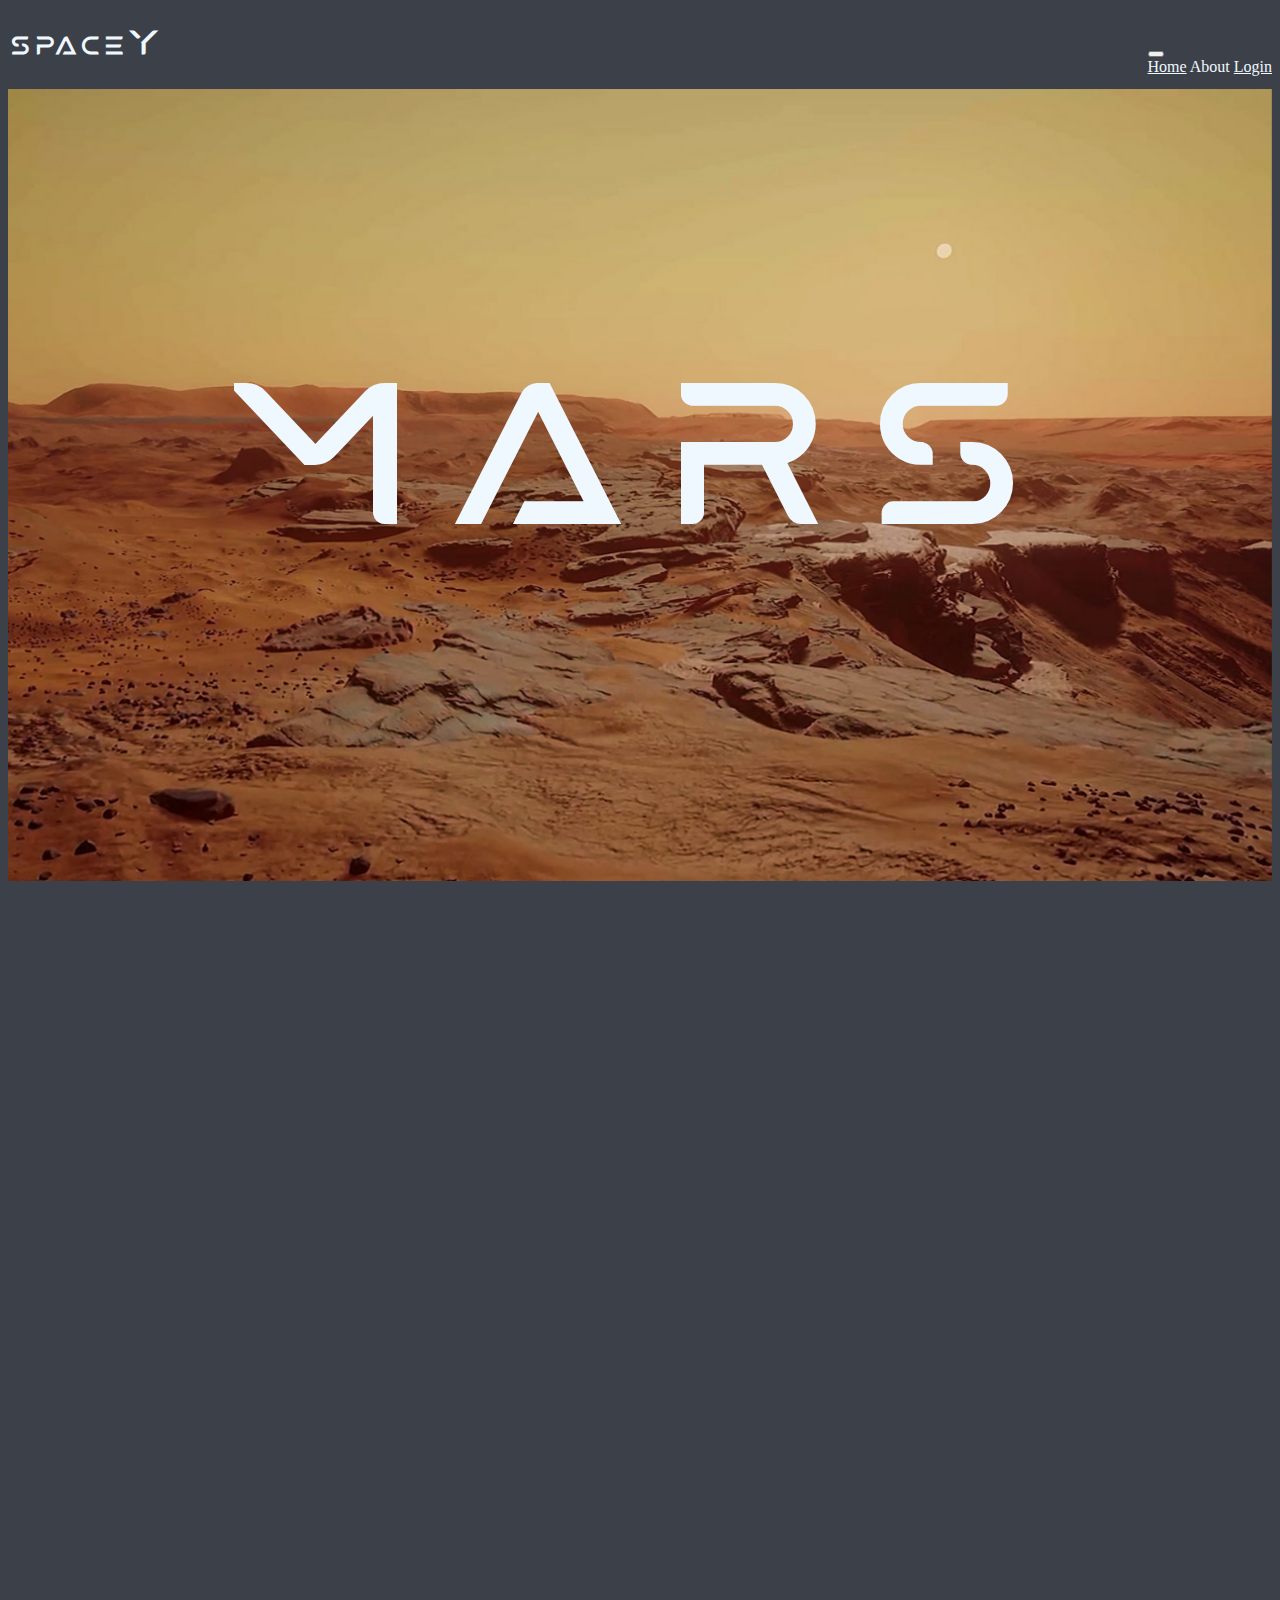
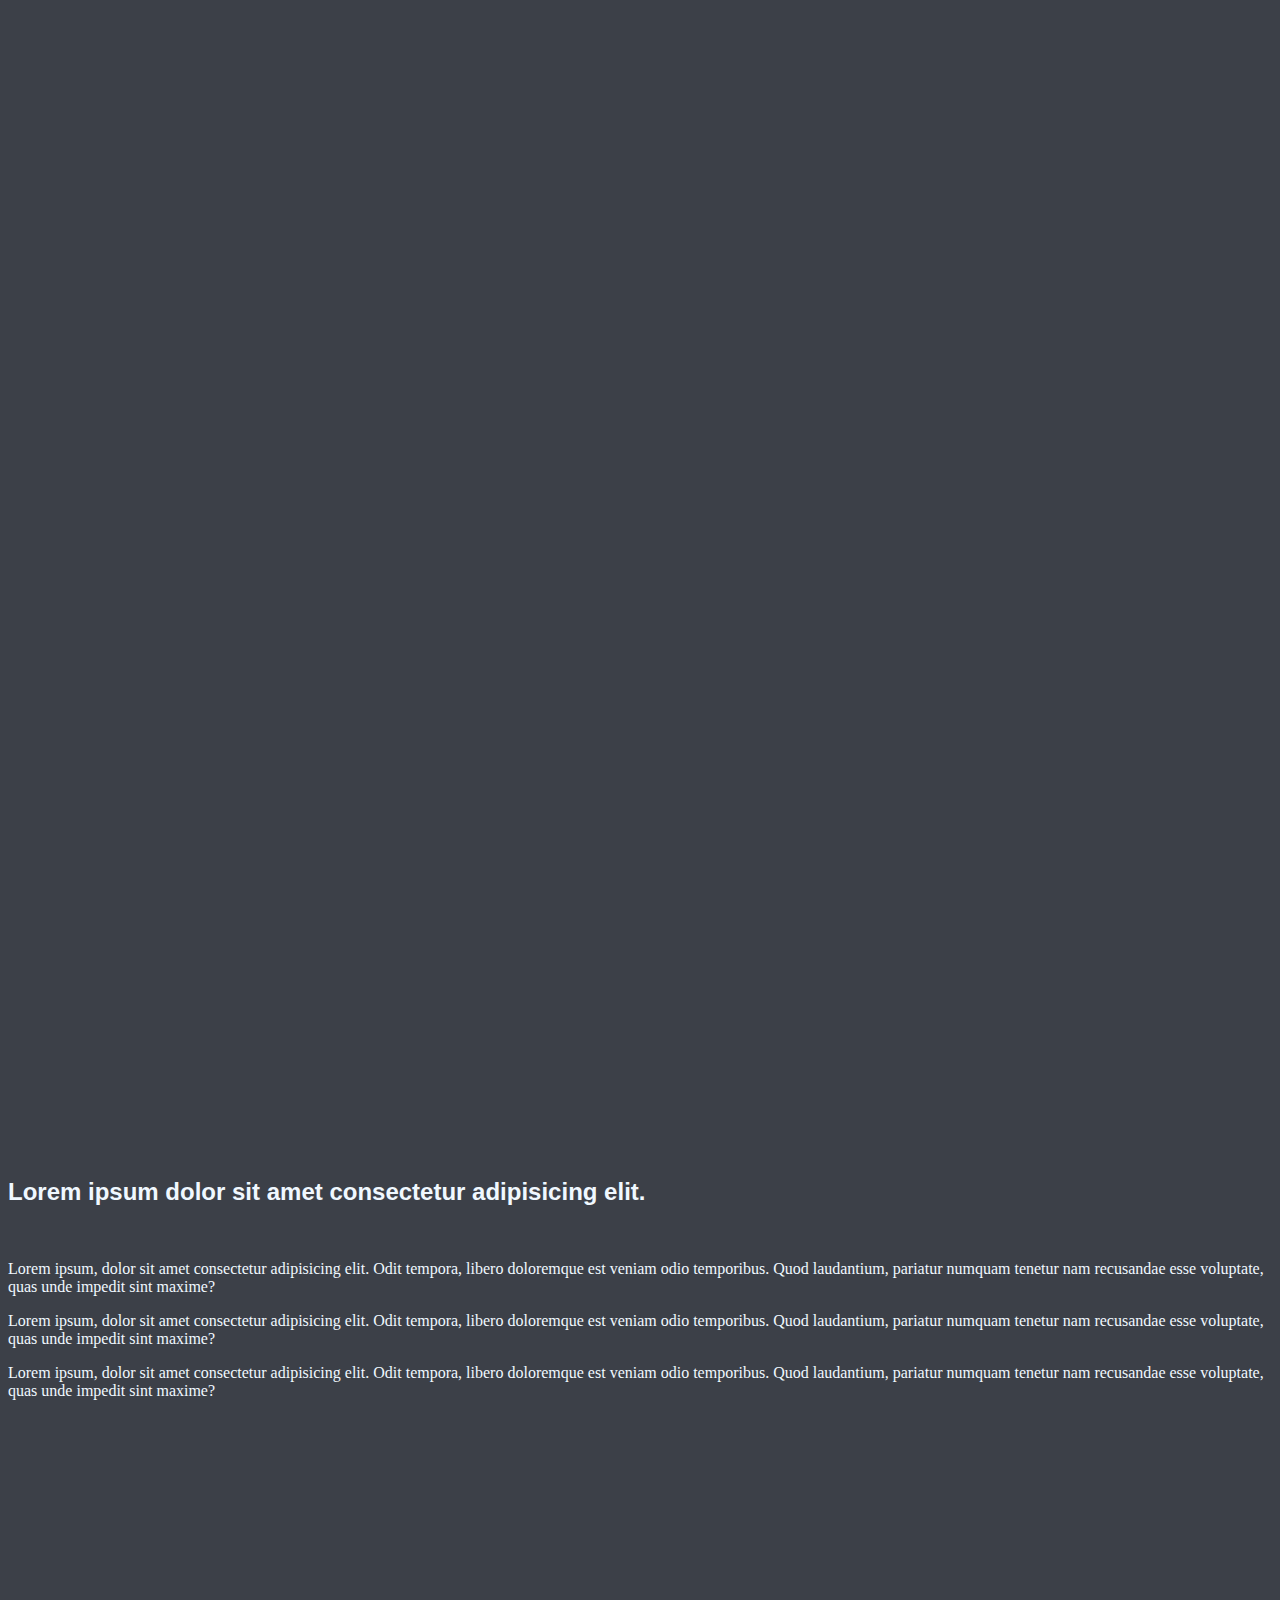
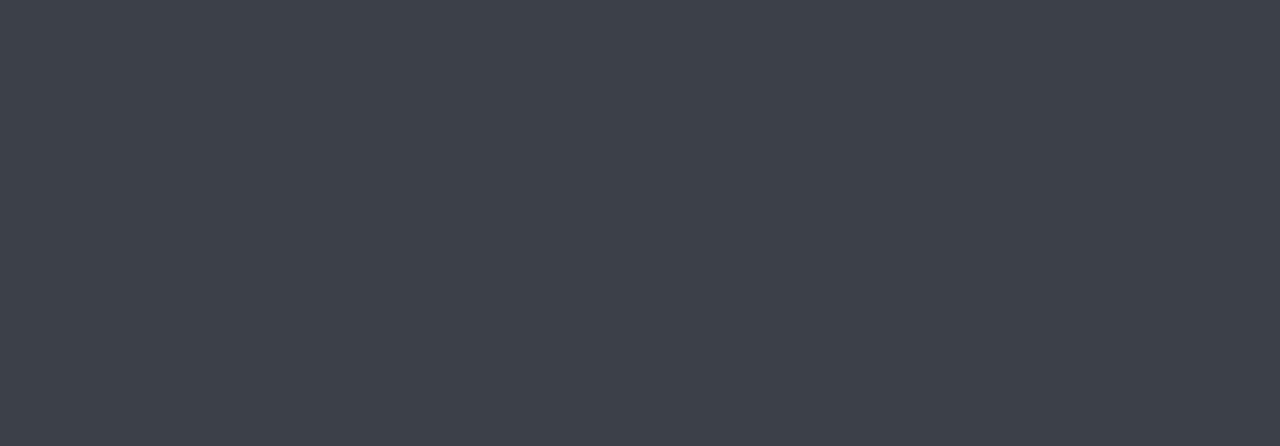
<file: mars.html>
<!DOCTYPE html>
<html lang="en">
<head>
    <meta charset="UTF-8">
    <meta http-equiv="X-UA-Compatible" content="IE=edge">
    <meta name="viewport" content="width=device-width, initial-scale=1.0">
    <link href="https://cdn.jsdelivr.net/npm/bootstrap@5.2.2/dist/css/bootstrap.min.css" rel="stylesheet" integrity="sha384-Zenh87qX5JnK2Jl0vWa8Ck2rdkQ2Bzep5IDxbcnCeuOxjzrPF/et3URy9Bv1WTRi" crossorigin="anonymous">
    <link rel="stylesheet" href="https://unpkg.com/aos@next/dist/aos.css" />
    <link href="style.css" rel="stylesheet">
    <title>SpaceY-Mars</title>
</head>
<body>

  <!--Navbar-->
  <div style="display: flex; justify-content: space-between; align-items: baseline;">

    <div class="title">
      <h2>Space</h2>
      <h1>Y</h1>
    </div>

    <div>
      <nav class="navbar navbar-expand-lg">
        <button class="navbar-toggler" type="button" data-bs-toggle="collapse" data-bs-target="#navbarNavAltMarkup"
          aria-controls="navbarNavAltMarkup" aria-expanded="false" aria-label="Toggle navigation">
          <span class="navbar-toggler-icon"></span>
        </button>
        <div class="collapse navbar-collapse" id="navbarNavAltMarkup">
          <div class="navbar-nav">
            <a class="nav-link nav" href="index.html">Home</a>
            <a class="nav-link nav" data-bs-toggle="modal" data-bs-target="#exampleModal"
              style="cursor: pointer;">About</a>
            <a class="nav-link nav" href="#">Login</a>
          </div>
        </div>
      </nav>
    </div>

  </div>

  <!--Banner-->
  <div class="bannerMoon-Mars" style="background-image:url(img/marsBanner.jpg);">
    <div data-aos="fade-zoom-in" data-aos-easing="ease-in-back" data-aos-delay="200" data-aos-offset="0">
      <h1 class="textB">Mars</h1>
    </div>
  </div>

  <br>

  <!--Imagen Principal-->
  <div data-aos="fade-up" data-aos-duration="2000">
    <h3 style="text-align:center ; color: aliceblue;">Curiosity Mars rover landing⁣</h3>
    <div class="imgCover" style="background-image: url(img/mars1.jpg);"> </div>
  </div>

  <!--Contenido-->
  <div class="container">
    <h2 style="font-family: Arial, Helvetica, sans-serif;">Lorem ipsum dolor sit amet consectetur adipisicing elit.
    </h2>
    <br>
    <p>Lorem ipsum, dolor sit amet consectetur adipisicing elit. Odit tempora, libero doloremque est veniam odio
      temporibus. Quod laudantium, pariatur numquam tenetur nam recusandae esse voluptate, quas unde impedit sint
      maxime?</p>
    <p>Lorem ipsum, dolor sit amet consectetur adipisicing elit. Odit tempora, libero doloremque est veniam odio
      temporibus. Quod laudantium, pariatur numquam tenetur nam recusandae esse voluptate, quas unde impedit sint
      maxime?</p>
    <p>Lorem ipsum, dolor sit amet consectetur adipisicing elit. Odit tempora, libero doloremque est veniam odio
      temporibus. Quod laudantium, pariatur numquam tenetur nam recusandae esse voluptate, quas unde impedit sint
      maxime?</p>
  </div>

  <!--Publicacion Instagram-->
  <div data-aos="fade-right" data-aos-duration="1500" class="container">
    <div class="row justify-content-center">
      <blockquote class="instagram-media"
        data-instgrm-permalink="https://www.instagram.com/p/Cj8yWqXvg_M/?utm_source=ig_embed&amp;utm_campaign=loading"
        data-instgrm-version="14"
        style=" background:#FFF; border:0; border-radius:3px; box-shadow:0 0 1px 0 rgba(0,0,0,0.5),0 1px 10px 0 rgba(0,0,0,0.15); margin: 1px; max-width:540px; min-width:326px; padding:0; width:99.375%; width:-webkit-calc(100% - 2px); width:calc(100% - 2px);">
        <div style="padding:16px;"> <a
            href="https://www.instagram.com/p/Cj8yWqXvg_M/?utm_source=ig_embed&amp;utm_campaign=loading"
            style=" background:#FFFFFF; line-height:0; padding:0 0; text-align:center; text-decoration:none; width:100%;"
            target="_blank">
            <div style=" display: flex; flex-direction: row; align-items: center;">
              <div
                style="background-color: #F4F4F4; border-radius: 50%; flex-grow: 0; height: 40px; margin-right: 14px; width: 40px;">
              </div>
              <div style="display: flex; flex-direction: column; flex-grow: 1; justify-content: center;">
                <div
                  style=" background-color: #F4F4F4; border-radius: 4px; flex-grow: 0; height: 14px; margin-bottom: 6px; width: 100px;">
                </div>
                <div style=" background-color: #F4F4F4; border-radius: 4px; flex-grow: 0; height: 14px; width: 60px;">
                </div>
              </div>
            </div>
            <div style="padding: 19% 0;"></div>
            <div style="display:block; height:50px; margin:0 auto 12px; width:50px;"><svg width="50px" height="50px"
                viewBox="0 0 60 60" version="1.1" xmlns="https://www.w3.org/2000/svg"
                xmlns:xlink="https://www.w3.org/1999/xlink">
                <g stroke="none" stroke-width="1" fill="none" fill-rule="evenodd">
                  <g transform="translate(-511.000000, -20.000000)" fill="#000000">
                    <g>
                      <path
                        d="M556.869,30.41 C554.814,30.41 553.148,32.076 553.148,34.131 C553.148,36.186 554.814,37.852 556.869,37.852 C558.924,37.852 560.59,36.186 560.59,34.131 C560.59,32.076 558.924,30.41 556.869,30.41 M541,60.657 C535.114,60.657 530.342,55.887 530.342,50 C530.342,44.114 535.114,39.342 541,39.342 C546.887,39.342 551.658,44.114 551.658,50 C551.658,55.887 546.887,60.657 541,60.657 M541,33.886 C532.1,33.886 524.886,41.1 524.886,50 C524.886,58.899 532.1,66.113 541,66.113 C549.9,66.113 557.115,58.899 557.115,50 C557.115,41.1 549.9,33.886 541,33.886 M565.378,62.101 C565.244,65.022 564.756,66.606 564.346,67.663 C563.803,69.06 563.154,70.057 562.106,71.106 C561.058,72.155 560.06,72.803 558.662,73.347 C557.607,73.757 556.021,74.244 553.102,74.378 C549.944,74.521 548.997,74.552 541,74.552 C533.003,74.552 532.056,74.521 528.898,74.378 C525.979,74.244 524.393,73.757 523.338,73.347 C521.94,72.803 520.942,72.155 519.894,71.106 C518.846,70.057 518.197,69.06 517.654,67.663 C517.244,66.606 516.755,65.022 516.623,62.101 C516.479,58.943 516.448,57.996 516.448,50 C516.448,42.003 516.479,41.056 516.623,37.899 C516.755,34.978 517.244,33.391 517.654,32.338 C518.197,30.938 518.846,29.942 519.894,28.894 C520.942,27.846 521.94,27.196 523.338,26.654 C524.393,26.244 525.979,25.756 528.898,25.623 C532.057,25.479 533.004,25.448 541,25.448 C548.997,25.448 549.943,25.479 553.102,25.623 C556.021,25.756 557.607,26.244 558.662,26.654 C560.06,27.196 561.058,27.846 562.106,28.894 C563.154,29.942 563.803,30.938 564.346,32.338 C564.756,33.391 565.244,34.978 565.378,37.899 C565.522,41.056 565.552,42.003 565.552,50 C565.552,57.996 565.522,58.943 565.378,62.101 M570.82,37.631 C570.674,34.438 570.167,32.258 569.425,30.349 C568.659,28.377 567.633,26.702 565.965,25.035 C564.297,23.368 562.623,22.342 560.652,21.575 C558.743,20.834 556.562,20.326 553.369,20.18 C550.169,20.033 549.148,20 541,20 C532.853,20 531.831,20.033 528.631,20.18 C525.438,20.326 523.257,20.834 521.349,21.575 C519.376,22.342 517.703,23.368 516.035,25.035 C514.368,26.702 513.342,28.377 512.574,30.349 C511.834,32.258 511.326,34.438 511.181,37.631 C511.035,40.831 511,41.851 511,50 C511,58.147 511.035,59.17 511.181,62.369 C511.326,65.562 511.834,67.743 512.574,69.651 C513.342,71.625 514.368,73.296 516.035,74.965 C517.703,76.634 519.376,77.658 521.349,78.425 C523.257,79.167 525.438,79.673 528.631,79.82 C531.831,79.965 532.853,80.001 541,80.001 C549.148,80.001 550.169,79.965 553.369,79.82 C556.562,79.673 558.743,79.167 560.652,78.425 C562.623,77.658 564.297,76.634 565.965,74.965 C567.633,73.296 568.659,71.625 569.425,69.651 C570.167,67.743 570.674,65.562 570.82,62.369 C570.966,59.17 571,58.147 571,50 C571,41.851 570.966,40.831 570.82,37.631">
                      </path>
                    </g>
                  </g>
                </g>
              </svg></div>
            <div style="padding-top: 8px;">
              <div
                style=" color:#3897f0; font-family:Arial,sans-serif; font-size:14px; font-style:normal; font-weight:550; line-height:18px;">
                Ver esta publicación en Instagram</div>
            </div>
            <div style="padding: 12.5% 0;"></div>
            <div style="display: flex; flex-direction: row; margin-bottom: 14px; align-items: center;">
              <div>
                <div
                  style="background-color: #F4F4F4; border-radius: 50%; height: 12.5px; width: 12.5px; transform: translateX(0px) translateY(7px);">
                </div>
                <div
                  style="background-color: #F4F4F4; height: 12.5px; transform: rotate(-45deg) translateX(3px) translateY(1px); width: 12.5px; flex-grow: 0; margin-right: 14px; margin-left: 2px;">
                </div>
                <div
                  style="background-color: #F4F4F4; border-radius: 50%; height: 12.5px; width: 12.5px; transform: translateX(9px) translateY(-18px);">
                </div>
              </div>
              <div style="margin-left: 8px;">
                <div style=" background-color: #F4F4F4; border-radius: 50%; flex-grow: 0; height: 20px; width: 20px;">
                </div>
                <div
                  style=" width: 0; height: 0; border-top: 2px solid transparent; border-left: 6px solid #f4f4f4; border-bottom: 2px solid transparent; transform: translateX(16px) translateY(-4px) rotate(30deg)">
                </div>
              </div>
              <div style="margin-left: auto;">
                <div
                  style=" width: 0px; border-top: 8px solid #F4F4F4; border-right: 8px solid transparent; transform: translateY(16px);">
                </div>
                <div
                  style=" background-color: #F4F4F4; flex-grow: 0; height: 12px; width: 16px; transform: translateY(-4px);">
                </div>
                <div
                  style=" width: 0; height: 0; border-top: 8px solid #F4F4F4; border-left: 8px solid transparent; transform: translateY(-4px) translateX(8px);">
                </div>
              </div>
            </div>
            <div
              style="display: flex; flex-direction: column; flex-grow: 1; justify-content: center; margin-bottom: 24px;">
              <div
                style=" background-color: #F4F4F4; border-radius: 4px; flex-grow: 0; height: 14px; margin-bottom: 6px; width: 224px;">
              </div>
              <div style=" background-color: #F4F4F4; border-radius: 4px; flex-grow: 0; height: 14px; width: 144px;">
              </div>
            </div>
          </a>
          <p
            style=" color:#c9c8cd; font-family:Arial,sans-serif; font-size:14px; line-height:17px; margin-bottom:0; margin-top:8px; overflow:hidden; padding:8px 0 7px; text-align:center; text-overflow:ellipsis; white-space:nowrap;">
            <a href="https://www.instagram.com/p/Cj8yWqXvg_M/?utm_source=ig_embed&amp;utm_campaign=loading"
              style=" color:#c9c8cd; font-family:Arial,sans-serif; font-size:14px; font-style:normal; font-weight:normal; line-height:17px; text-decoration:none;"
              target="_blank">Una publicación compartida de NASA (@nasa)</a>
          </p>
        </div>
      </blockquote>
      <script async src="//www.instagram.com/embed.js"></script>
    </div>
  </div>


  <script src="https://cdn.jsdelivr.net/npm/bootstrap@5.2.2/dist/js/bootstrap.bundle.min.js"
    integrity="sha384-OERcA2EqjJCMA+/3y+gxIOqMEjwtxJY7qPCqsdltbNJuaOe923+mo//f6V8Qbsw3"
    crossorigin="anonymous"></script>
  <script src="https://unpkg.com/aos@next/dist/aos.js"></script>
  <script>
    AOS.init();
  </script>
</body>
</html>
</file>
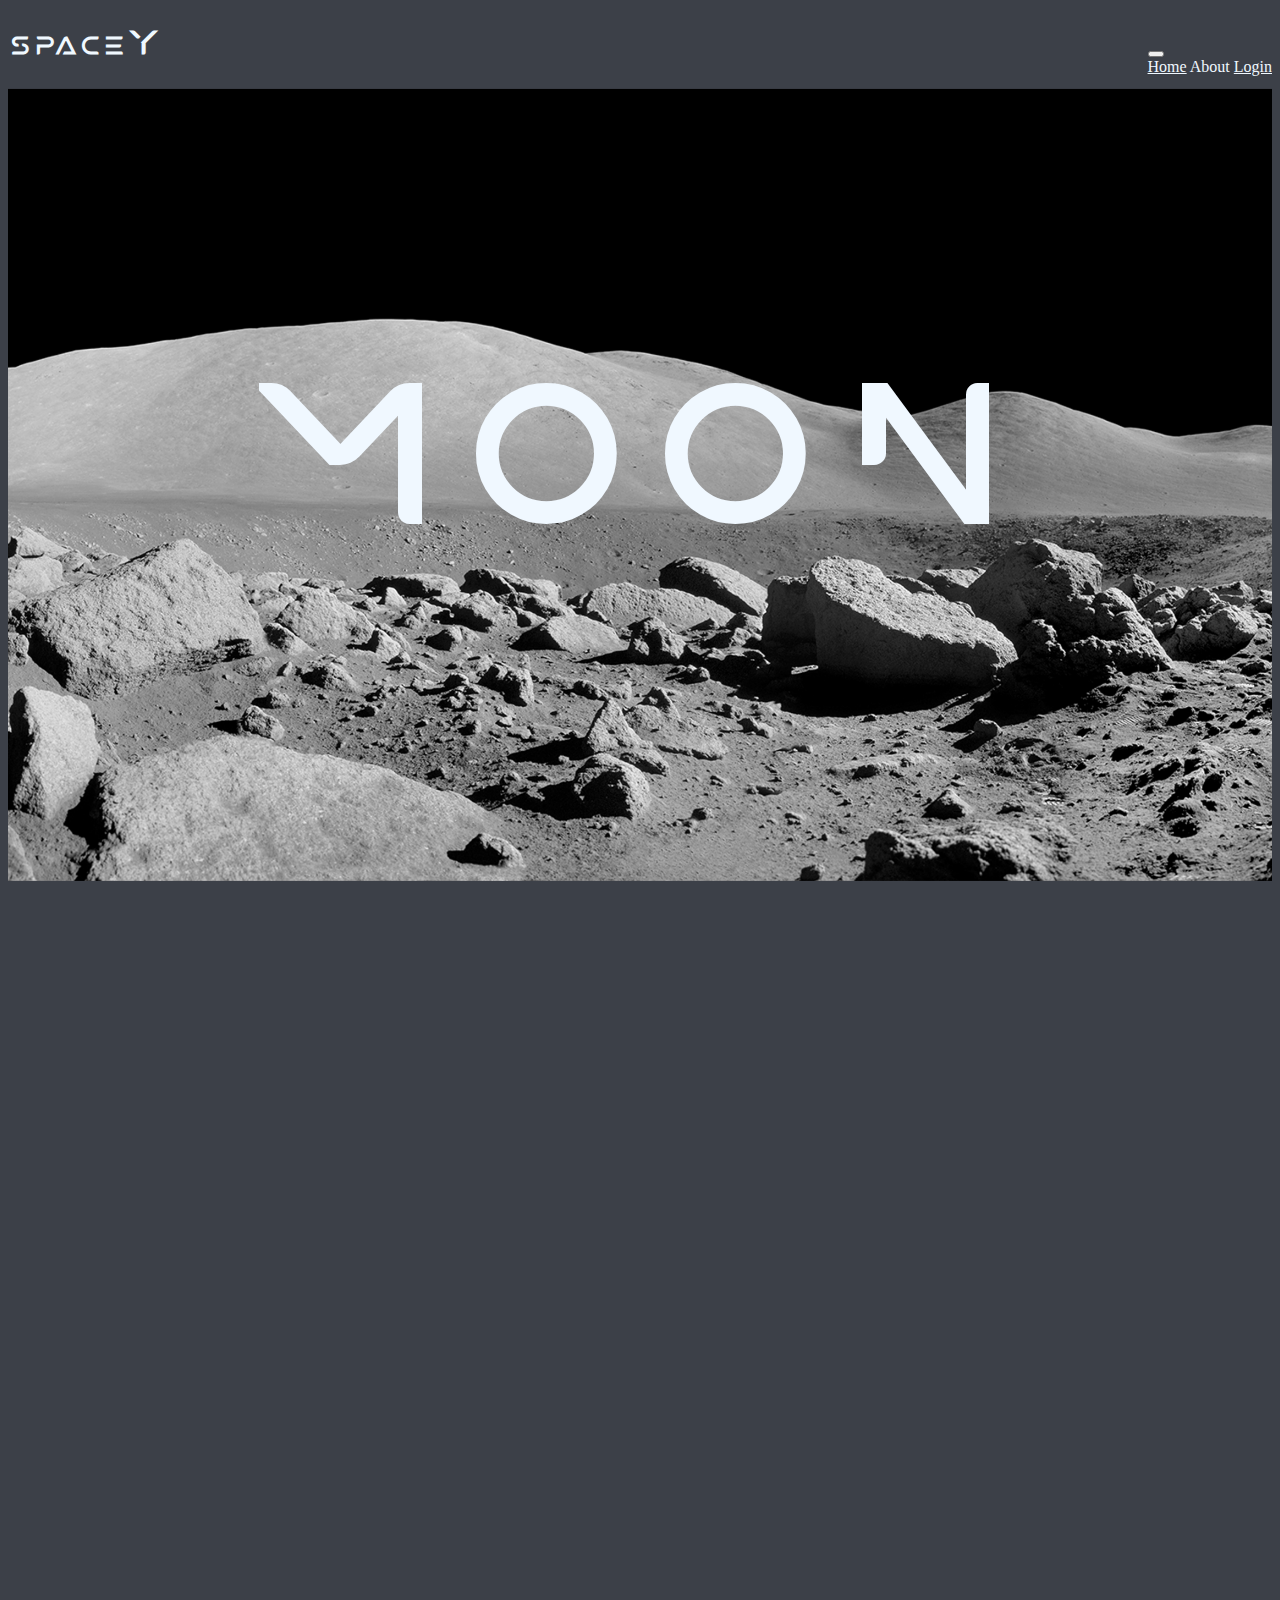
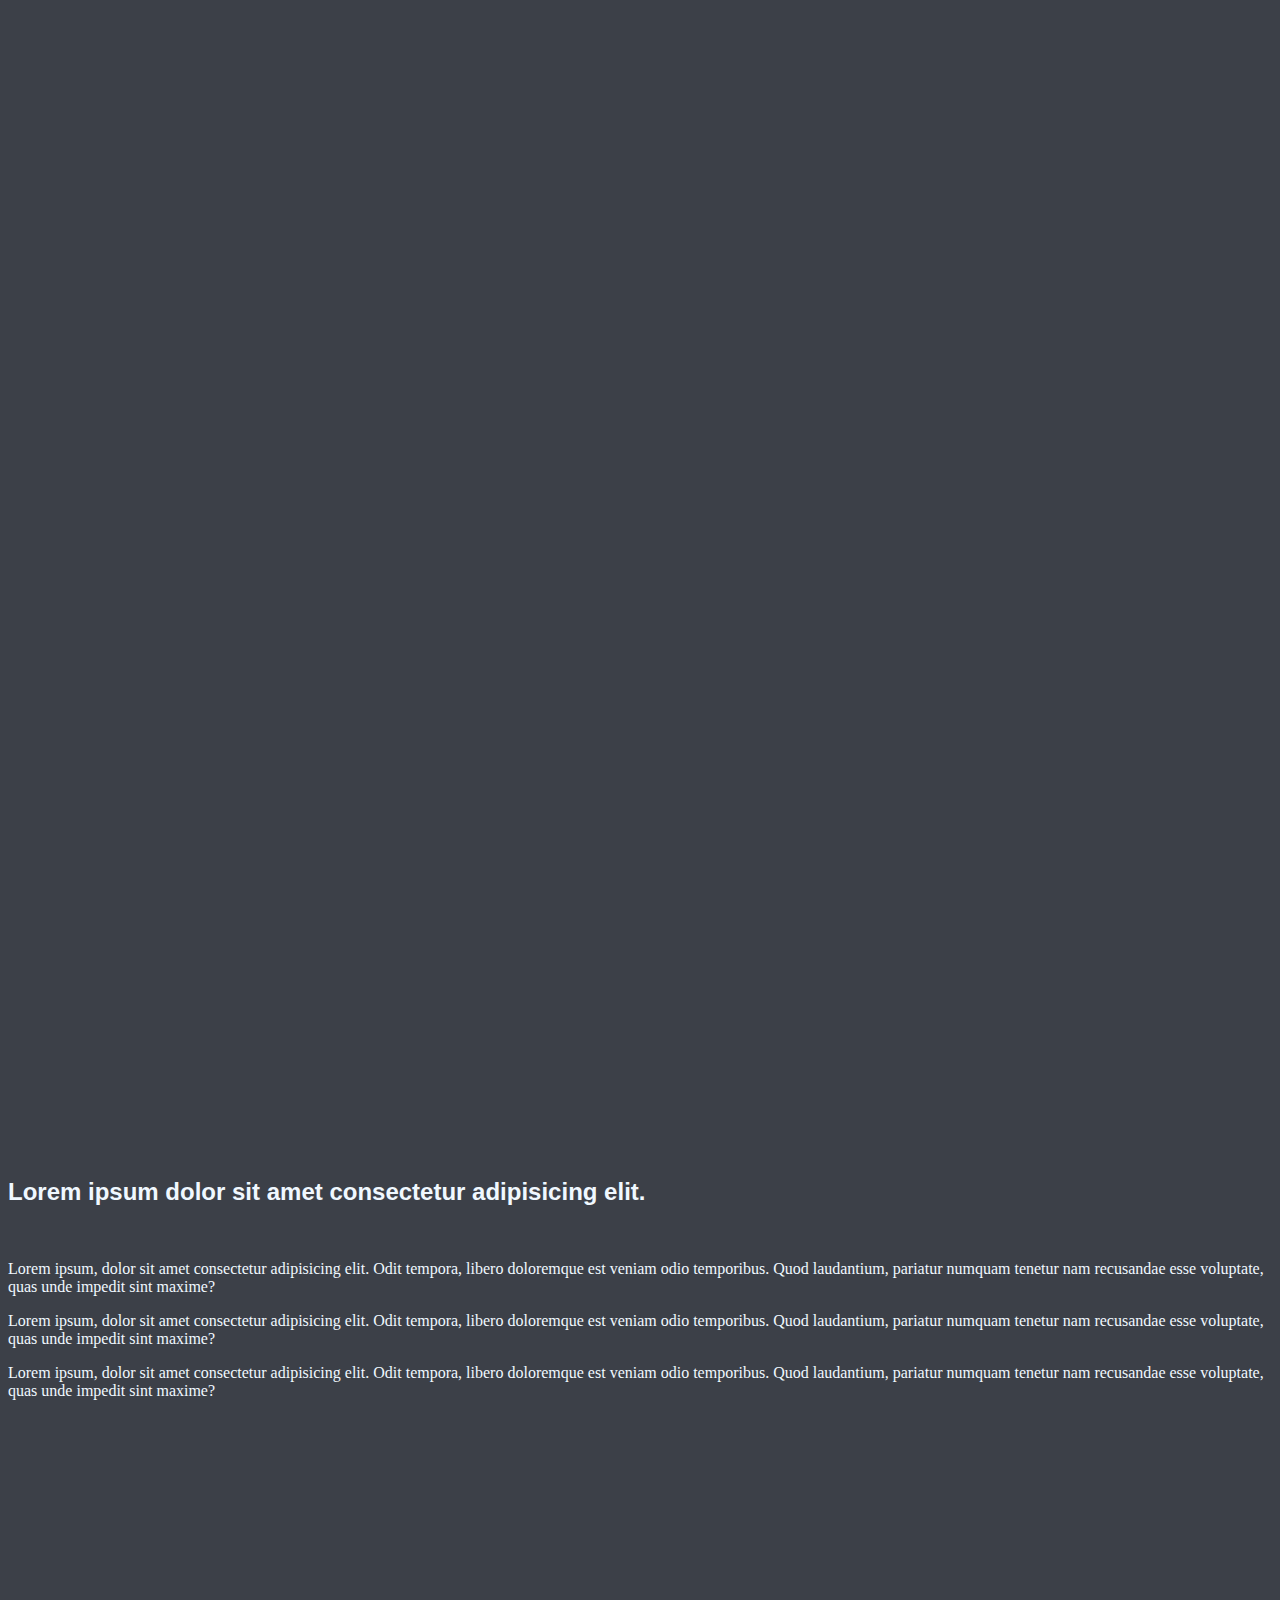
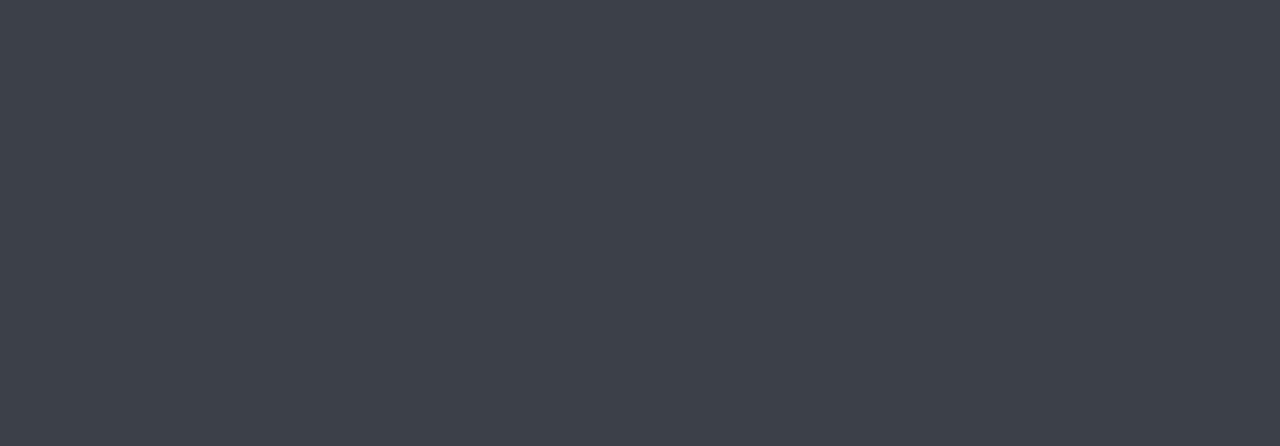
<file: moon.html>
<!DOCTYPE html>
<html lang="en">
<head>
    <meta charset="UTF-8">
    <meta http-equiv="X-UA-Compatible" content="IE=edge">
    <meta name="viewport" content="width=device-width, initial-scale=1.0">
    <link href="https://cdn.jsdelivr.net/npm/bootstrap@5.2.2/dist/css/bootstrap.min.css" rel="stylesheet" integrity="sha384-Zenh87qX5JnK2Jl0vWa8Ck2rdkQ2Bzep5IDxbcnCeuOxjzrPF/et3URy9Bv1WTRi" crossorigin="anonymous">
    <link rel="stylesheet" href="https://unpkg.com/aos@next/dist/aos.css" />
    <link href="style.css" rel="stylesheet">
    <title>SpaceY-Moon</title>
</head>
<body>

  <!--Navbar-->
  <div style="display: flex; justify-content: space-between; align-items: baseline;">

    <div class="title">
      <h2>Space</h2>
      <h1>Y</h1>
    </div>

    <div>
      <nav class="navbar navbar-expand-lg">
        <button class="navbar-toggler" type="button" data-bs-toggle="collapse" data-bs-target="#navbarNavAltMarkup"
          aria-controls="navbarNavAltMarkup" aria-expanded="false" aria-label="Toggle navigation">
          <span class="navbar-toggler-icon"></span>
        </button>
        <div class="collapse navbar-collapse" id="navbarNavAltMarkup">
          <div class="navbar-nav">
            <a class="nav-link nav" href="index.html">Home</a>
            <a class="nav-link nav" data-bs-toggle="modal" data-bs-target="#exampleModal"
              style="cursor: pointer;">About</a>
            <a class="nav-link nav" href="#">Login</a>
          </div>
        </div>
      </nav>
    </div>

  </div>

  <!--Banner-->
  <div class="bannerMoon-Mars" style="background-image:url(img/backMoon.png);">
    <div data-aos="fade-zoom-in" data-aos-easing="ease-in-back" data-aos-delay="300" data-aos-offset="0">
      <h1 class="textB">Moon</h1>
    </div>
  </div>

  <br>

  <!--Imagen-->
  <div data-aos="fade-up" data-aos-duration="2000">
    <h3 style="text-align:center ; color: aliceblue;">Humanity’s return to the Moon starts with Artemis I⁣</h3>
    <div class="imgCover" style="background-image: url(img/artemis.jpg);"> </div>
  </div>

  <!--Contenido-->
  <div class="container">
    <h2 style="font-family: Arial, Helvetica, sans-serif;">Lorem ipsum dolor sit amet consectetur adipisicing elit.
    </h2>
    <br>
    <p>Lorem ipsum, dolor sit amet consectetur adipisicing elit. Odit tempora, libero doloremque est veniam odio
      temporibus. Quod laudantium, pariatur numquam tenetur nam recusandae esse voluptate, quas unde impedit sint
      maxime?</p>
    <p>Lorem ipsum, dolor sit amet consectetur adipisicing elit. Odit tempora, libero doloremque est veniam odio
      temporibus. Quod laudantium, pariatur numquam tenetur nam recusandae esse voluptate, quas unde impedit sint
      maxime?</p>
    <p>Lorem ipsum, dolor sit amet consectetur adipisicing elit. Odit tempora, libero doloremque est veniam odio
      temporibus. Quod laudantium, pariatur numquam tenetur nam recusandae esse voluptate, quas unde impedit sint
      maxime?</p>
  </div>

  <!--Publicacion Instagram-->
  <div data-aos="fade-right" data-aos-duration="1500" class="container">
    <div class="row justify-content-center">
      <blockquote class="instagram-media"
        data-instgrm-permalink="https://www.instagram.com/p/CkjJTcpJln2/?utm_source=ig_embed&amp;utm_campaign=loading"
        data-instgrm-version="14"
        style=" background:rgb(0, 0, 0); border:0; border-radius:3px; box-shadow:0 0 1px 0 rgba(0,0,0,0.5),0 1px 10px 0 rgba(0,0,0,0.15); margin: 1px; max-width:540px; min-width:326px; padding:0; width:99.375%; width:-webkit-calc(100% - 2px); width:calc(100% - 2px);">
        <div style="padding:16px;"> <a
            href="https://www.instagram.com/p/CkjJTcpJln2/?utm_source=ig_embed&amp;utm_campaign=loading"
            style=" background:#FFFFFF; line-height:0; padding:0 0; text-align:center; text-decoration:none; width:100%;"
            target="_blank">
            <div style=" display: flex; flex-direction: row; align-items: center;">
              <div
                style="background-color: #F4F4F4; border-radius: 50%; flex-grow: 0; height: 40px; margin-right: 14px; width: 40px;">
              </div>
              <div style="display: flex; flex-direction: column; flex-grow: 1; justify-content: center;">
                <div
                  style=" background-color: #000000; border-radius: 4px; flex-grow: 0; height: 14px; margin-bottom: 6px; width: 100px;">
                </div>
                <div style=" background-color: #F4F4F4; border-radius: 4px; flex-grow: 0; height: 14px; width: 60px;">
                </div>
              </div>
            </div>
            <div style="padding: 19% 0;"></div>
            <div style="display:block; height:50px; margin:0 auto 12px; width:50px;"><svg width="50px" height="50px"
                viewBox="0 0 60 60" version="1.1" xmlns="https://www.w3.org/2000/svg"
                xmlns:xlink="https://www.w3.org/1999/xlink">
                <g stroke="none" stroke-width="1" fill="none" fill-rule="evenodd">
                  <g transform="translate(-511.000000, -20.000000)" fill="#000000">
                    <g>
                      <path
                        d="M556.869,30.41 C554.814,30.41 553.148,32.076 553.148,34.131 C553.148,36.186 554.814,37.852 556.869,37.852 C558.924,37.852 560.59,36.186 560.59,34.131 C560.59,32.076 558.924,30.41 556.869,30.41 M541,60.657 C535.114,60.657 530.342,55.887 530.342,50 C530.342,44.114 535.114,39.342 541,39.342 C546.887,39.342 551.658,44.114 551.658,50 C551.658,55.887 546.887,60.657 541,60.657 M541,33.886 C532.1,33.886 524.886,41.1 524.886,50 C524.886,58.899 532.1,66.113 541,66.113 C549.9,66.113 557.115,58.899 557.115,50 C557.115,41.1 549.9,33.886 541,33.886 M565.378,62.101 C565.244,65.022 564.756,66.606 564.346,67.663 C563.803,69.06 563.154,70.057 562.106,71.106 C561.058,72.155 560.06,72.803 558.662,73.347 C557.607,73.757 556.021,74.244 553.102,74.378 C549.944,74.521 548.997,74.552 541,74.552 C533.003,74.552 532.056,74.521 528.898,74.378 C525.979,74.244 524.393,73.757 523.338,73.347 C521.94,72.803 520.942,72.155 519.894,71.106 C518.846,70.057 518.197,69.06 517.654,67.663 C517.244,66.606 516.755,65.022 516.623,62.101 C516.479,58.943 516.448,57.996 516.448,50 C516.448,42.003 516.479,41.056 516.623,37.899 C516.755,34.978 517.244,33.391 517.654,32.338 C518.197,30.938 518.846,29.942 519.894,28.894 C520.942,27.846 521.94,27.196 523.338,26.654 C524.393,26.244 525.979,25.756 528.898,25.623 C532.057,25.479 533.004,25.448 541,25.448 C548.997,25.448 549.943,25.479 553.102,25.623 C556.021,25.756 557.607,26.244 558.662,26.654 C560.06,27.196 561.058,27.846 562.106,28.894 C563.154,29.942 563.803,30.938 564.346,32.338 C564.756,33.391 565.244,34.978 565.378,37.899 C565.522,41.056 565.552,42.003 565.552,50 C565.552,57.996 565.522,58.943 565.378,62.101 M570.82,37.631 C570.674,34.438 570.167,32.258 569.425,30.349 C568.659,28.377 567.633,26.702 565.965,25.035 C564.297,23.368 562.623,22.342 560.652,21.575 C558.743,20.834 556.562,20.326 553.369,20.18 C550.169,20.033 549.148,20 541,20 C532.853,20 531.831,20.033 528.631,20.18 C525.438,20.326 523.257,20.834 521.349,21.575 C519.376,22.342 517.703,23.368 516.035,25.035 C514.368,26.702 513.342,28.377 512.574,30.349 C511.834,32.258 511.326,34.438 511.181,37.631 C511.035,40.831 511,41.851 511,50 C511,58.147 511.035,59.17 511.181,62.369 C511.326,65.562 511.834,67.743 512.574,69.651 C513.342,71.625 514.368,73.296 516.035,74.965 C517.703,76.634 519.376,77.658 521.349,78.425 C523.257,79.167 525.438,79.673 528.631,79.82 C531.831,79.965 532.853,80.001 541,80.001 C549.148,80.001 550.169,79.965 553.369,79.82 C556.562,79.673 558.743,79.167 560.652,78.425 C562.623,77.658 564.297,76.634 565.965,74.965 C567.633,73.296 568.659,71.625 569.425,69.651 C570.167,67.743 570.674,65.562 570.82,62.369 C570.966,59.17 571,58.147 571,50 C571,41.851 570.966,40.831 570.82,37.631">
                      </path>
                    </g>
                  </g>
                </g>
              </svg></div>
            <div style="padding-top: 8px;">
              <div
                style=" color:#3897f0; font-family:Arial,sans-serif; font-size:14px; font-style:normal; font-weight:550; line-height:18px;">
                Ver esta publicación en Instagram</div>
            </div>
            <div style="padding: 12.5% 0;"></div>
            <div style="display: flex; flex-direction: row; margin-bottom: 14px; align-items: center;">
              <div>
                <div
                  style="background-color: #F4F4F4; border-radius: 50%; height: 12.5px; width: 12.5px; transform: translateX(0px) translateY(7px);">
                </div>
                <div
                  style="background-color: #F4F4F4; height: 12.5px; transform: rotate(-45deg) translateX(3px) translateY(1px); width: 12.5px; flex-grow: 0; margin-right: 14px; margin-left: 2px;">
                </div>
                <div
                  style="background-color: #F4F4F4; border-radius: 50%; height: 12.5px; width: 12.5px; transform: translateX(9px) translateY(-18px);">
                </div>
              </div>
              <div style="margin-left: 8px;">
                <div style=" background-color: #F4F4F4; border-radius: 50%; flex-grow: 0; height: 20px; width: 20px;">
                </div>
                <div
                  style=" width: 0; height: 0; border-top: 2px solid transparent; border-left: 6px solid #f4f4f4; border-bottom: 2px solid transparent; transform: translateX(16px) translateY(-4px) rotate(30deg)">
                </div>
              </div>
              <div style="margin-left: auto;">
                <div
                  style=" width: 0px; border-top: 8px solid #F4F4F4; border-right: 8px solid transparent; transform: translateY(16px);">
                </div>
                <div
                  style=" background-color: #F4F4F4; flex-grow: 0; height: 12px; width: 16px; transform: translateY(-4px);">
                </div>
                <div
                  style=" width: 0; height: 0; border-top: 8px solid #F4F4F4; border-left: 8px solid transparent; transform: translateY(-4px) translateX(8px);">
                </div>
              </div>
            </div>
            <div
              style="display: flex; flex-direction: column; flex-grow: 1; justify-content: center; margin-bottom: 24px;">
              <div
                style=" background-color: #000000; border-radius: 4px; flex-grow: 0; height: 14px; margin-bottom: 6px; width: 224px;">
              </div>
              <div style=" background-color: #F4F4F4; border-radius: 4px; flex-grow: 0; height: 14px; width: 144px;">
              </div>
            </div>
          </a>
          <p
            style=" color:#c9c8cd; font-family:Arial,sans-serif; font-size:14px; line-height:17px; margin-bottom:0; margin-top:8px; overflow:hidden; padding:8px 0 7px; text-align:center; text-overflow:ellipsis; white-space:nowrap;">
            <a href="https://www.instagram.com/p/CkjJTcpJln2/?utm_source=ig_embed&amp;utm_campaign=loading"
              style=" color:#c9c8cd; font-family:Arial,sans-serif; font-size:14px; font-style:normal; font-weight:normal; line-height:17px; text-decoration:none;"
              target="_blank">Una publicación compartida de NASA (@nasa)</a>
          </p>
        </div>
      </blockquote>
      <script async src="//www.instagram.com/embed.js"></script>
    </div>
  </div>


  <script src="https://cdn.jsdelivr.net/npm/bootstrap@5.2.2/dist/js/bootstrap.bundle.min.js"
    integrity="sha384-OERcA2EqjJCMA+/3y+gxIOqMEjwtxJY7qPCqsdltbNJuaOe923+mo//f6V8Qbsw3"
    crossorigin="anonymous"></script>
  <script src="https://unpkg.com/aos@next/dist/aos.js"></script>
  <script>
    AOS.init();
  </script>
</body>
</html>
</file>
<file: style.css>
@font-face {
    font-family: mars;
    src: url(fonts/Mars.ttf);
}
body{
    background-color: #3C4048;
}
h2{
    font-family: mars;
    color: aliceblue;
}
h1{
    font-family: mars;
    color: aliceblue;
}
p{
    color: aliceblue;
}
/* Estilos del titulo*/
.title{
    display: flex;
    align-items: baseline;
}
.nav{
    color: aliceblue;
}
.navbar-toggler-icon{
    background-color:aliceblue;
    border-radius: 5px;
}
/* Estilos para el carousel de fotos*/
.carousel-item{
    height:85vh;
    width: 100vw;
    background-color: black;
    background-position: center;
    background-size: cover;
}
/* Estilos para cards del inicio*/
.card{
    width: 25vw;
    background-color: #EAEAEA;
    opacity: 50%;
    box-shadow: rgba(0, 0, 0, 0.25) 0px 14px 28px, rgba(0, 0, 0, 0.22) 0px 10px 10px;
}
@media(width < 960px) {
  .card {
    width: 35vw;
  }
}
@media(width < 730px) {
  .card {
    width: 60vw;
  }
}
.card:hover{
    opacity: 100%;
    transition: 1s;
}
.card-img-top{
    height: 15rem;
}
/* Estilos de la pagina moon  y mars html*/
.bannerMoon-Mars{
    height: 88vh;
    background-size: cover;
    background-position: center;
    background-repeat: no-repeat;
    filter: blur(0.5px);

    display: flex;
    justify-content: center;
    align-items: center;
}
.imgCover{
  height: 200vh;
  background-size: cover;
  background-position: center;
  background-repeat: no-repeat;
}
.textB{
    font-size: 15vw;
}
.modal-header{
  background-color:#3C4048;
}
.modal-body{
  background-image: url(img/starry-night-sky.jpg);
  background-size: cover;
}
.modal-footer{
  background-color:#3C4048;
}

.Iam {
  font: normal 30px mars;
  color: #999;
}
.Iam p {
  height: 30px;
  float: left;
}
.Iam b {
  float: left;
  overflow: hidden;
  position: relative;
  height: 40px;
  top: 40px;
}
.Iam .innerIam {
  display: inline-block;
  color: #e74c3c;
  position: relative;
  white-space: nowrap;
  top: 0;
  left: 0;


/*animation*/
-webkit-animation:move 5s;
   -moz-animation:move 5s;
    -ms-animation:move 5s;
     -o-animation:move 5s;
        animation:move 5s;
/*animation-iteration-count*/
-webkit-animation-iteration-count:infinite;
   -moz-animation-iteration-count:infinite;
    -ms-animation-iteration-count:infinite;
     -o-animation-iteration-count:infinite;
        animation-iteration-count:infinite;
/*animation-delay*/
-webkit-animation-delay:1s;
   -moz-animation-delay:1s;
    -ms-animation-delay:1s;
     -o-animation-delay:1s;
        animation-delay:1s;
}
@keyframes move{
0%  { top: 0px; }
20% { top: -50px; }
40% { top: -100px; }
60% { top: -150px; }
80% { top: -200px; }
}

@-webkit-keyframes move {
    0%  { top: 0px; }
    20% { top: -50px; }
    40% { top: -100px; }
    60% { top: -150px; }
    80% { top: -200px; }
}
@-moz-keyframes move {
    0%  { top: 0px; }
    20% { top: -50px; }
    40% { top: -100px; }
    60% { top: -150px; }
    80% { top: -200px; }
}
@-o-keyframes move {
    0%  { top: 0px; }
    20% { top: -50px; }
    40% { top: -100px; }
    60% { top: -150px; }
    80% { top: -200px; }
}
@keyframes move {
    0%  { top: 0px; }
    20% { top: -50px; }
    40% { top: -100px; }
    60% { top: -150px; }
    80% { top: -200px; }
}
</file>
